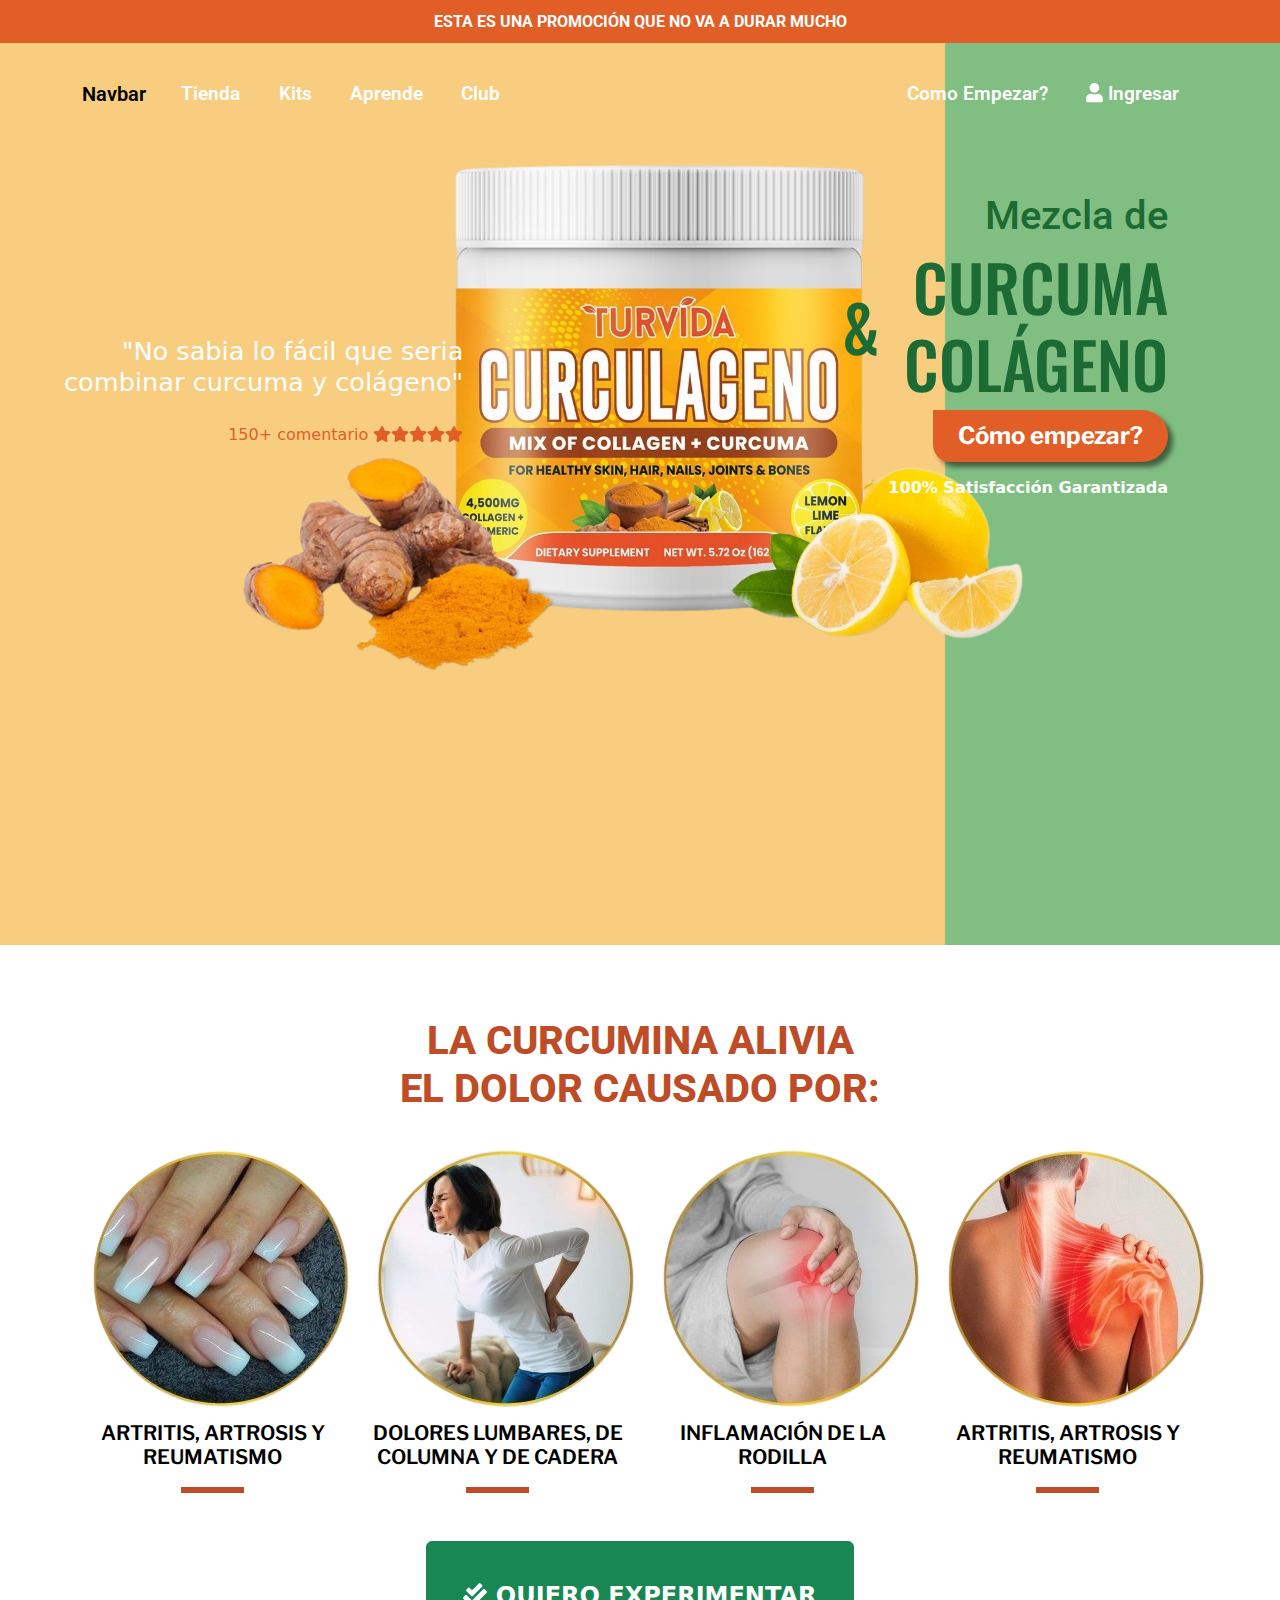
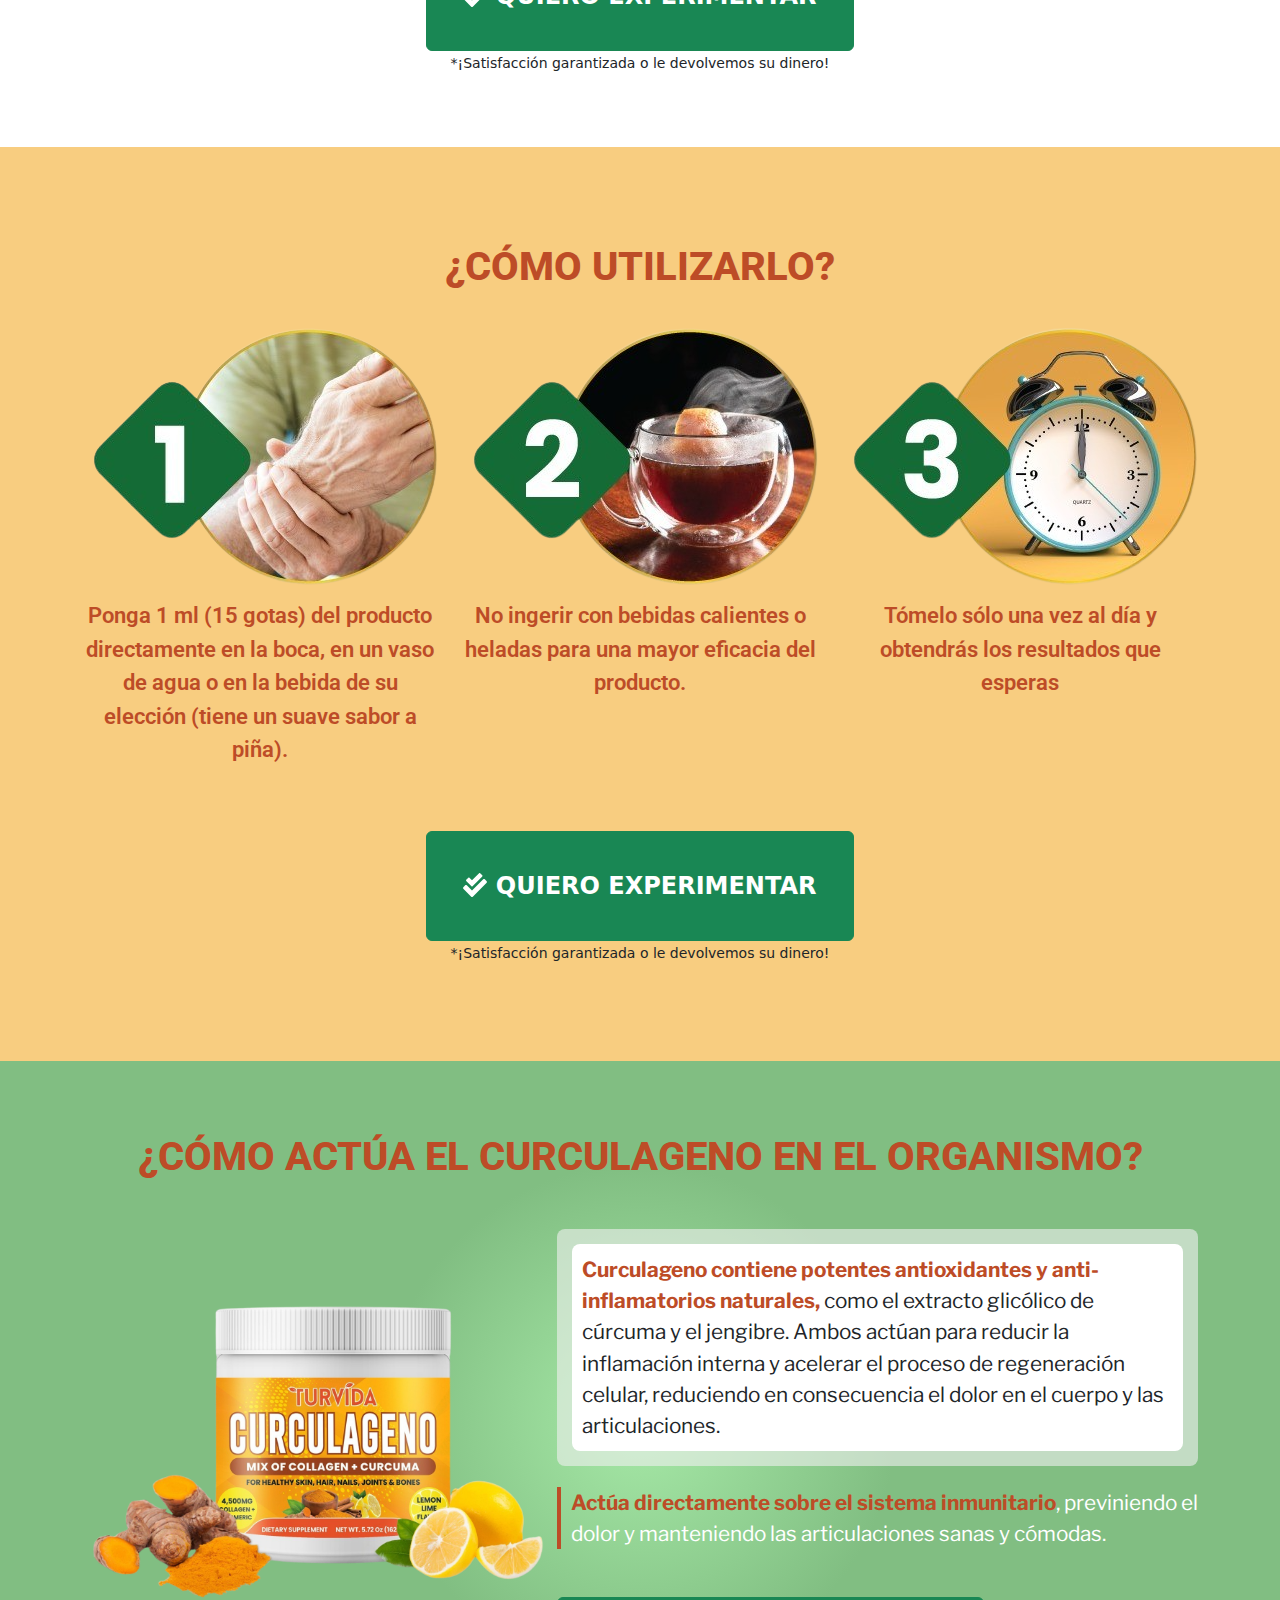
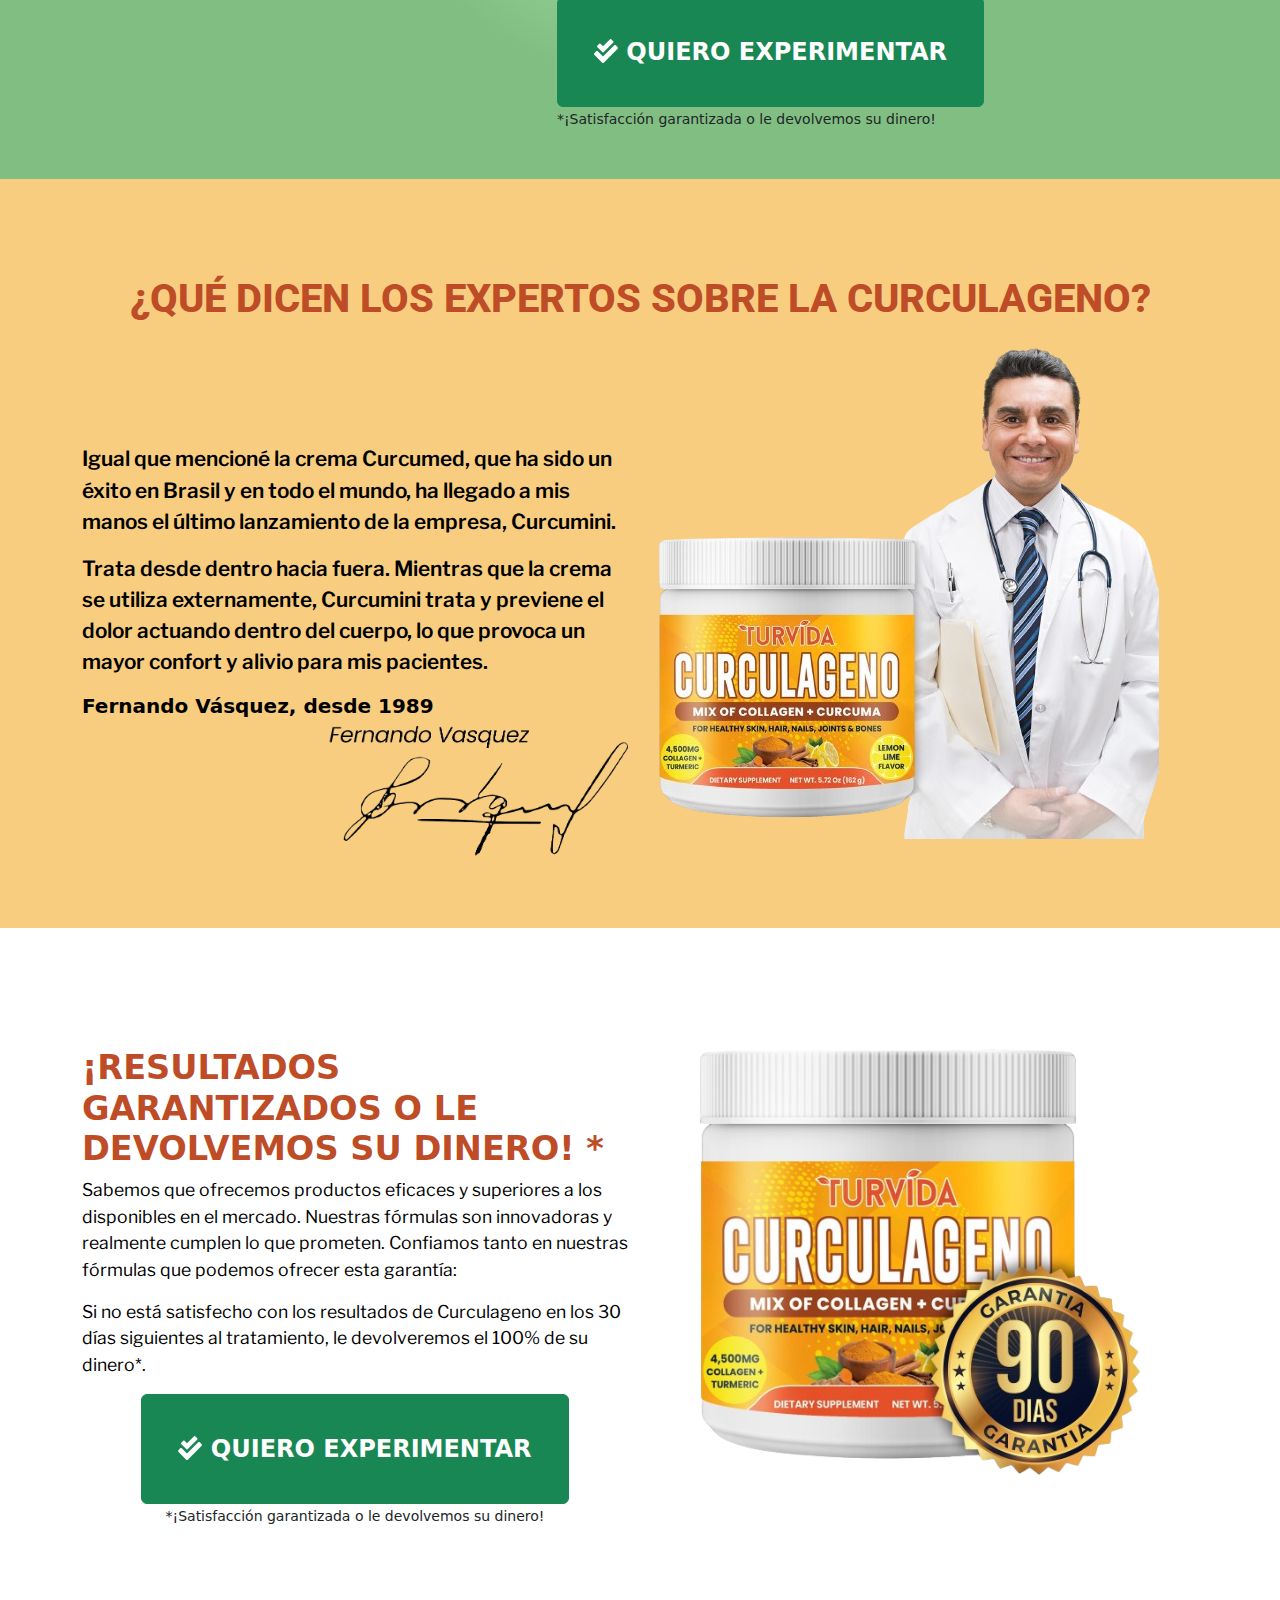
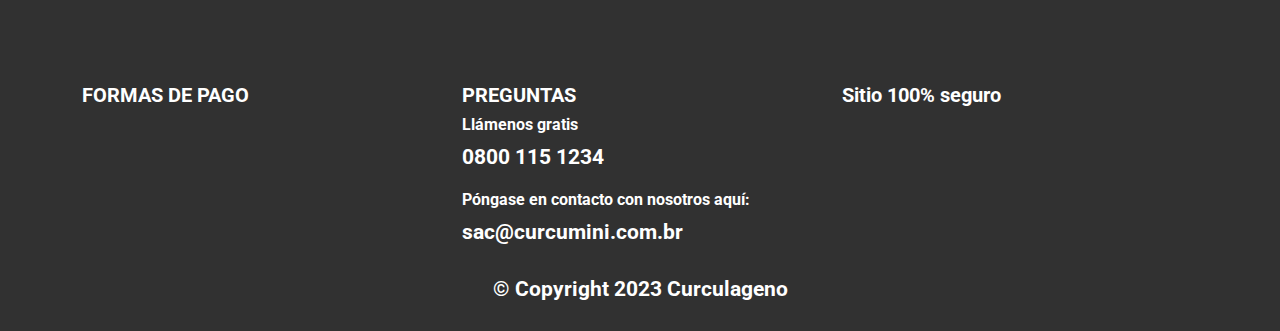
<file: index.html>
<!DOCTYPE html>
<html lang="es">

<head>
    <meta charset="UTF-8">
    <title>Maqueta Turvida</title>
    <meta name="viewport" content="width=device-width, initial-scale=1">
    <link rel="stylesheet" href="https://cdn.jsdelivr.net/npm/bootstrap@5.3.2/dist/css/bootstrap.min.css">
    <link rel='stylesheet'
        href='https://fonts.googleapis.com/css?family=Libre+Franklin%3A300%2C300i%2C400%2C400i%2C600%2C600i%2C800%2C800i&#038;subset=latin%2Clatin-ext&#038;display=fallback'
        media='all' />
    <link rel="stylesheet" href="./plugins/fontawesome/css/all.min.css">
    <link
        href="https://fonts.googleapis.com/css2?family=Roboto:ital,wght@0,300;0,400;0,700;0,900;1,100;1,300;1,400&display=swap"
        rel="stylesheet">
    <link
        href="https://fonts.googleapis.com/css2?family=Libre+Franklin:ital,wght@0,300;0,400;0,500;0,600;0,700;1,300;1,500&display=swap"
        rel="stylesheet">
    <link rel="preconnect" href="https://fonts.googleapis.com">
    <link rel="preconnect" href="https://fonts.gstatic.com" crossorigin>
    <link href="https://fonts.googleapis.com/css2?family=Oswald:wght@500&display=swap" rel="stylesheet">
    <link rel="stylesheet" href="./css/estilos.css">
</head>

<body>
    <header>
        <div class="row" >
            <div class="nav-info col-12 text-center" >ESTA ES UNA PROMOCIÓN QUE NO VA A DURAR MUCHO</div>
        </div>
        
        <nav class="navbar navbar-expand-lg transparent" >
            <div class="container">
                <a class="navbar-brand" href="#">Navbar</a>
                <button class="navbar-toggler" type="button" data-bs-toggle="collapse"
                    data-bs-target="#navbarNavDropdown" aria-controls="navbarNavDropdown" aria-expanded="false"
                    aria-label="Toggle navigation">
                    <span class="navbar-toggler-icon"></span>
                </button>
                <div class="collapse navbar-collapse" id="navbarNavDropdown">
                    <ul class="navbar-nav me-auto">
                        <li class="nav-item">
                            <a class="nav-link" href="#">Tienda</a>
                        </li>
                        <li class="nav-item">
                            <a class="nav-link" href="#">Kits</a>
                        </li>
                        <li class="nav-item">
                            <a class="nav-link" href="#">Aprende</a>
                        </li>
                        <li class="nav-item">
                            <a class="nav-link" href="#">Club</a>
                        </li>
                        
                    </ul>
                    <ul class="navbar-nav">
                        <li class="nav-item">
                            <a class="nav-link" aria-current="page" href="#">Como Empezar?</a>
                        </li>
                        <li class="nav-item">
                            <a class="nav-link" href="#"><i class="fas fa-user"></i> Ingresar</a>
                        </li>
                    </ul>
                </div>
            </div>
        </nav>

        <img src="./img/img/curculageno.png" class="imagen" alt="" srcset="./img/img/curculageno.png">

        <div class="element-action">
            <h2>Mezcla de</h2>
            <h1>CURCUMA <br> COLÁGENO</h1>
            <h3>&</h3>
            <button class="btn btn-action">Cómo empezar?</button>
            <h6>100% Satisfacción Garantizada</h6>
        </div>

        <div class="element-text">
            <h5>"No sabia lo fácil que seria<br>
                 combinar curcuma y colágeno"</h5>
            <span>150+ comentario <i class="fas fa-star"></i><i class="fas fa-star"></i><i class="fas fa-star"></i><i class="fas fa-star"></i><i class="fas fa-star"></i></span> 
        </div>
    </header>
    <main>
        <section class="container">
            <div class="row mt-5 mb-5 text-center">
                <h1 class=" mt-4 mb-4 section-title">LA CURCUMINA ALIVIA <br>EL DOLOR CAUSADO POR:</h1>
                <div class="col-md-3">
                    <img src="./img/doores/artritis.png" alt="">
                    <h5 class="section-subtitle">ARTRITIS, ARTROSIS Y REUMATISMO</h5>
                    <div class="separador"></div>
                </div>
                <div class="col-md-3">
                    <img src="./img/doores/lumbar.png" alt="">
                    <h5 class="section-subtitle">DOLORES LUMBARES, DE COLUMNA Y DE CADERA</h5>
                    <div class="separador"></div>
                </div>
                <div class="col-md-3">
                    <img src="./img/doores/rodillas.png" alt="">
                    <h5 class="section-subtitle">INFLAMACIÓN DE LA RODILLA</h5>
                    <div class="separador"></div>
                </div>
                <div class="col-md-3">
                    <img src="./img/doores/hombros.png" alt="">
                    <h5 class="section-subtitle">ARTRITIS, ARTROSIS Y REUMATISMO</h5>
                    <div class="separador"></div>
                </div>
                <div class="col-md-12 text-center pt-5 pb-4">
                    <button class="btn btn-success btn-exp"><i class="fas fa-check-double"></i> QUIERO EXPERIMENTAR</button>
                    <br>
                    <small>*¡Satisfacción garantizada o le devolvemos su dinero!</small>
                </div>
            </div>
        </section>
        <section id="modo-uso">
            <div class="container text-center">
                <h1 class="mt-4 mb-4 section-title">¿CÓMO UTILIZARLO?</h1>
                <div class="row">
                    <div class="col-md-4">
                        <img src="./img/modo/modo-1.png" alt="">
                        <p class="info">Ponga 1 ml (15 gotas) del producto directamente en la boca, en un vaso de agua o en la bebida de su elección (tiene un suave sabor a piña).</p>
                    </div>
                    <div class="col-md-4">
                        <img src="./img/modo/modo-2.png" alt="">
                        <p class="info">No ingerir con bebidas calientes o heladas para una mayor eficacia del producto.</p>
                    </div>
                    <div class="col-md-4">
                        <img src="./img/modo/modo-3.png" alt="">
                        <p class="info">Tómelo sólo una vez al día y obtendrás los resultados que esperas</p>
                    </div>
                    <div class="col-md-12 text-center pt-5 pb-4">
                        <button class="btn btn-success btn-exp"><i class="fas fa-check-double"></i> QUIERO EXPERIMENTAR</button>
                        <br>
                    <small>*¡Satisfacción garantizada o le devolvemos su dinero!</small>
                    </div>
                </div>
            </div>
        </section>

        <section class="info-sale">
            <div class="container pt-5 pb-5">
                <h1 class="mt-4 mb-5 section-title text-center">¿CÓMO ACTÚA EL CURCULAGENO EN EL ORGANISMO?</h1>
                <div class="row">
                    <div class="col-md-5 pt-5">
                        <img class="img-responsive img-info" width="480" src="./img/img/curculageno.png" alt="">
                    </div>
                    <div class="col-md-7">
                        <div class="content-green">
                            <p class="content-text">
                                <strong class="text-cuaternary"> Curculageno contiene potentes antioxidantes y anti-inflamatorios naturales,</strong> 
                                como el extracto glicólico de cúrcuma y el jengibre. Ambos actúan para 
                                reducir la inflamación interna y acelerar el proceso de regeneración celular, 
                                reduciendo en consecuencia el dolor en el cuerpo y las articulaciones.
                            </p>
                        </div>
                        <div class="content-tip mb-5">
                            <p><strong class="text-cuaternary">Actúa directamente sobre el sistema inmunitario</strong>, previniendo el dolor 
                                y manteniendo las articulaciones sanas y cómodas.</p>
                        </div>
                        <button class="btn btn-success btn-exp"><i class="fas fa-check-double"></i> QUIERO EXPERIMENTAR</button>
                        <br>
                        <small>*¡Satisfacción garantizada o le devolvemos su dinero!</small>
                        
                    </div>
                </div>
            </div>
        </section>

        <section id="modo-uso">
            <div class="container">
                <h1 class="mt-4 mb-4 section-title text-center">¿QUÉ DICEN LOS EXPERTOS SOBRE LA CURCULAGENO?</h1>
                <div class="row justify-content-center">
                    <div class="col-md-6 pt-5">
                        <p class="text-doc pt-5">
                            Igual que mencioné la crema Curcumed, 
                            que ha sido un éxito en Brasil y en todo el mundo, 
                            ha llegado a mis manos el último lanzamiento de la 
                            empresa, Curcumini.
                        </p>
                        <p class="text-doc">
                            Trata desde dentro hacia fuera. Mientras que la crema 
                            se utiliza externamente, Curcumini trata y previene el 
                            dolor actuando dentro del cuerpo, lo que provoca un mayor 
                            confort y alivio para mis pacientes.
                        </p>
                        <h5 class="text-black">Fernando Vásquez, desde 1989</h5>
                        <img src="./img/img/firma.png" width="300" class="img-responsive img-firma" alt="">
                    </div>
                    <div class="col-md-6">
                        <img src="./img/img/doctor.png"  alt="">
                    </div>
                </div>
            </div>
        </section>
        
        <section id="garantia">
            <div class="container">
                <div class="row justify-content-center">
                    <div class="col-md-6 pt-5">
                        <h3 class="subtitle">¡RESULTADOS GARANTIZADOS O LE DEVOLVEMOS SU DINERO! *</h3>
                        <p class="text-gant">
                            Sabemos que ofrecemos productos eficaces y superiores a los
                             disponibles en el mercado. 
                             Nuestras fórmulas son innovadoras y realmente cumplen lo 
                             que prometen. Confiamos tanto en nuestras fórmulas que 
                             podemos ofrecer esta garantía:
                        </p>
                        <p class="text-gant">
                            Si no está satisfecho con los resultados de Curculageno en los 
                            30 días siguientes al tratamiento, le devolveremos el 100% 
                            de su dinero*.
                        </p>
                        <div class="text-center">
                            <button class="btn btn-success btn-exp"><i class="fas fa-check-double"></i> QUIERO EXPERIMENTAR</button>
                            <br>
                            <small>*¡Satisfacción garantizada o le devolvemos su dinero!</small>
                        </div>
                        
                    </div>
                    <div class="col-md-6 pt-5 text-center">
                        <img src="./img/img/curculageno-certificado.png" width="450" class="img-responsive"  alt="">
                    </div>
                </div>
            </div>
        </section>

        <footer>
            <div class="container">
                <div class="row justify-content-center">
                    <div class="col-md-4">
                        <h5>FORMAS DE PAGO</h5>
                    </div>
                    <div class="col-md-4">
                        <h5>PREGUNTAS</h5>
                        <h6>Llámenos gratis</h6>
                        <p>0800 115 1234</p>

                        <h6>Póngase en contacto con nosotros aquí:</h6>
                        <p>sac@curcumini.com.br</p>
                    </div>
                    <div class="col-md-4">
                        <h5>Sitio 100% seguro</h5>
                    </div>
                    <div class="col-md-12 text-center copy">
                        <p>© Copyright 2023 Curculageno</p>
                    </div>
                </div>
            </div>
        </footer>
    </main>

        
    <script src="https://cdn.jsdelivr.net/npm/bootstrap@5.3.2/dist/js/bootstrap.bundle.min.js"></script>
    <script src="./plugins/fontawesome/js/all.min.js"></script>
</body>

</html>
</file>
<file: css/estilos.css>
:root{
    --color-primary: #E15E26;
    --color-secondary: #81be82;
    --color-ternary: #f8cd80;
    --color-cuaternary: #bd4c27;
    --white: #ffffff;
}
.text-cuaternary{
    color: var(--color-cuaternary);
}
header{
    background-image: url('../img/img/backround.png');
    background-repeat: no-repeat;
    background-size: cover;
    overflow-x: hidden;
    height: 105vh;
}
.navbar{
    color:#ffffff !important;
    padding-top: 1.5em;
    padding-bottom: 1.5em;
    font-family: 'Roboto', sans-serif;
    font-weight: 600;
    font-size: 1.2em;
}

.navbar .nav-item .nav-link{
    color:#ffffff !important;
    padding-right: 1em;
    padding-left: 1em;
}

.nav-info{
    background: var(--color-primary);
    color: var(--white);
    font-family: 'Roboto', sans-serif;
    font-weight: 700;
    padding-top: .60em;
    padding-bottom: .60em;
}

.imagen {
    position: absolute;
    top: 25em;
    left: 40em;
    transform: translate(-50%, -50%);
    width: 65%;
}

.element-action{
    position: absolute;
    top: 12em;
    right: 7em;
    text-align: right;
}
.element-action, h1, h2, h5{
    color: #1c6a34;
    
}
.element-action h1{
    font-weight: 500;
    font-family: 'Oswald', sans-serif;
    font-size: 4em;
}
.element-action h2{
    /* font-weight: 500; */
    font-family: 'Roboto', sans-serif;
    font-size: 2.5em;
}
.element-action h3{
    font-weight: 500;
    font-family: 'Oswald', sans-serif;
    font-size: 4em;
    position: absolute;
    top: 1.5em;
    right:4.5em;
}

.element-action .btn-action{
    font-family: 'Libre Franklin', sans-serif;
    background: var(--color-primary);
    font-size: 1.5em;
    font-weight: 700;
    color: white;
    padding: .3em 1em .3em 1em;
    border-radius: 0px 30px 30px 20px;
    box-shadow: 5px 5px 5px 0px rgba(0, 0, 0, 0.5);
}

.element-action h6{
    margin-top:1em;
}

.element-text{
    position: absolute;
    top: 21em;
    text-align: right;
    left:4em;
}

.element-text h5{
    color: white;
    font-size: 1.6em;
    font-weight: 500;
    margin-bottom: 1em;
}

.element-text span{
    color: var(--color-primary);
}

.section-title{
    font-family: 'Roboto', sans-serif;
    font-weight: 800;
    font-size: 2.5em;
    color: var(--color-cuaternary);
}
.section-subtitle{
    color: black;
    font-family: 'Libre Franklin', sans-serif;
    font-weight: 600;
    padding-bottom:10px;
}
.separador{
    border-top: 6px solid var(--color-cuaternary);
    width: 24%;
    margin: auto;
}

.btn-exp{
    padding: 1.5em;
    font-size: 1.5em;
    font-weight: 700;
}

#modo-uso{
    background-color: var(--color-ternary);
    padding-top: 4.5em;
    padding-bottom: 4.5em;
}

#garantia{
    padding-top: 4.5em;
    padding-bottom: 4.5em;
}

.info{
    font-family: 'Roboto', sans-serif;
    font-weight: 600;
    font-size: 1.4em;
    color: var(--color-cuaternary);
}

.info-sale{
    background: rgb(166,233,167);
    background: radial-gradient(circle, rgba(166,233,167,1) 0%, rgba(129,190,130,1) 35%, rgba(129,190,130,1) 100%);
}
.content-green{
    background: rgb(240, 240, 240, 0.6);
    padding: 15px;
    text-align: left;
    border-radius: 8px;
}

.content-text{
    background: white;
    border-radius: 8px;
    padding: 10px 10px 10px 10px;
    margin: 0;
    font-family: 'Libre Franklin', sans-serif;
    font-size: 1.3em;
}

.content-tip{
    margin-top: 1em;
    font-family: 'Libre Franklin', sans-serif;
    font-size: 1.3em;
    border-left: 4px solid var(--color-cuaternary);
    padding-left: 10px;
    color: white;
}

.text-doc{
    font-family: 'Libre Franklin', sans-serif;
    font-size: 1.3em;
    color: black;
    font-weight: 600;
}

.img-firma{
    float: right;
}

.text-gant{
    font-family: 'Libre Franklin', sans-serif;
    font-size: 1.1em;
    color: black;
    /* font-weight: 600; */
}
.subtitle{
    color: var(--color-cuaternary);
    font-weight: 700;
    font-size: 2.1em;
}

footer{
    background-color: #313131;
    color: white;
    padding-top: 4em;
    font-family: 'Roboto', sans-serif;
    font-size: 1.3em;
}

footer, h5, h6{
    color: white;
    font-weight: bold;
}

.copy{
    padding-top: 10px;
    padding-bottom: 10px;
}
</file>
